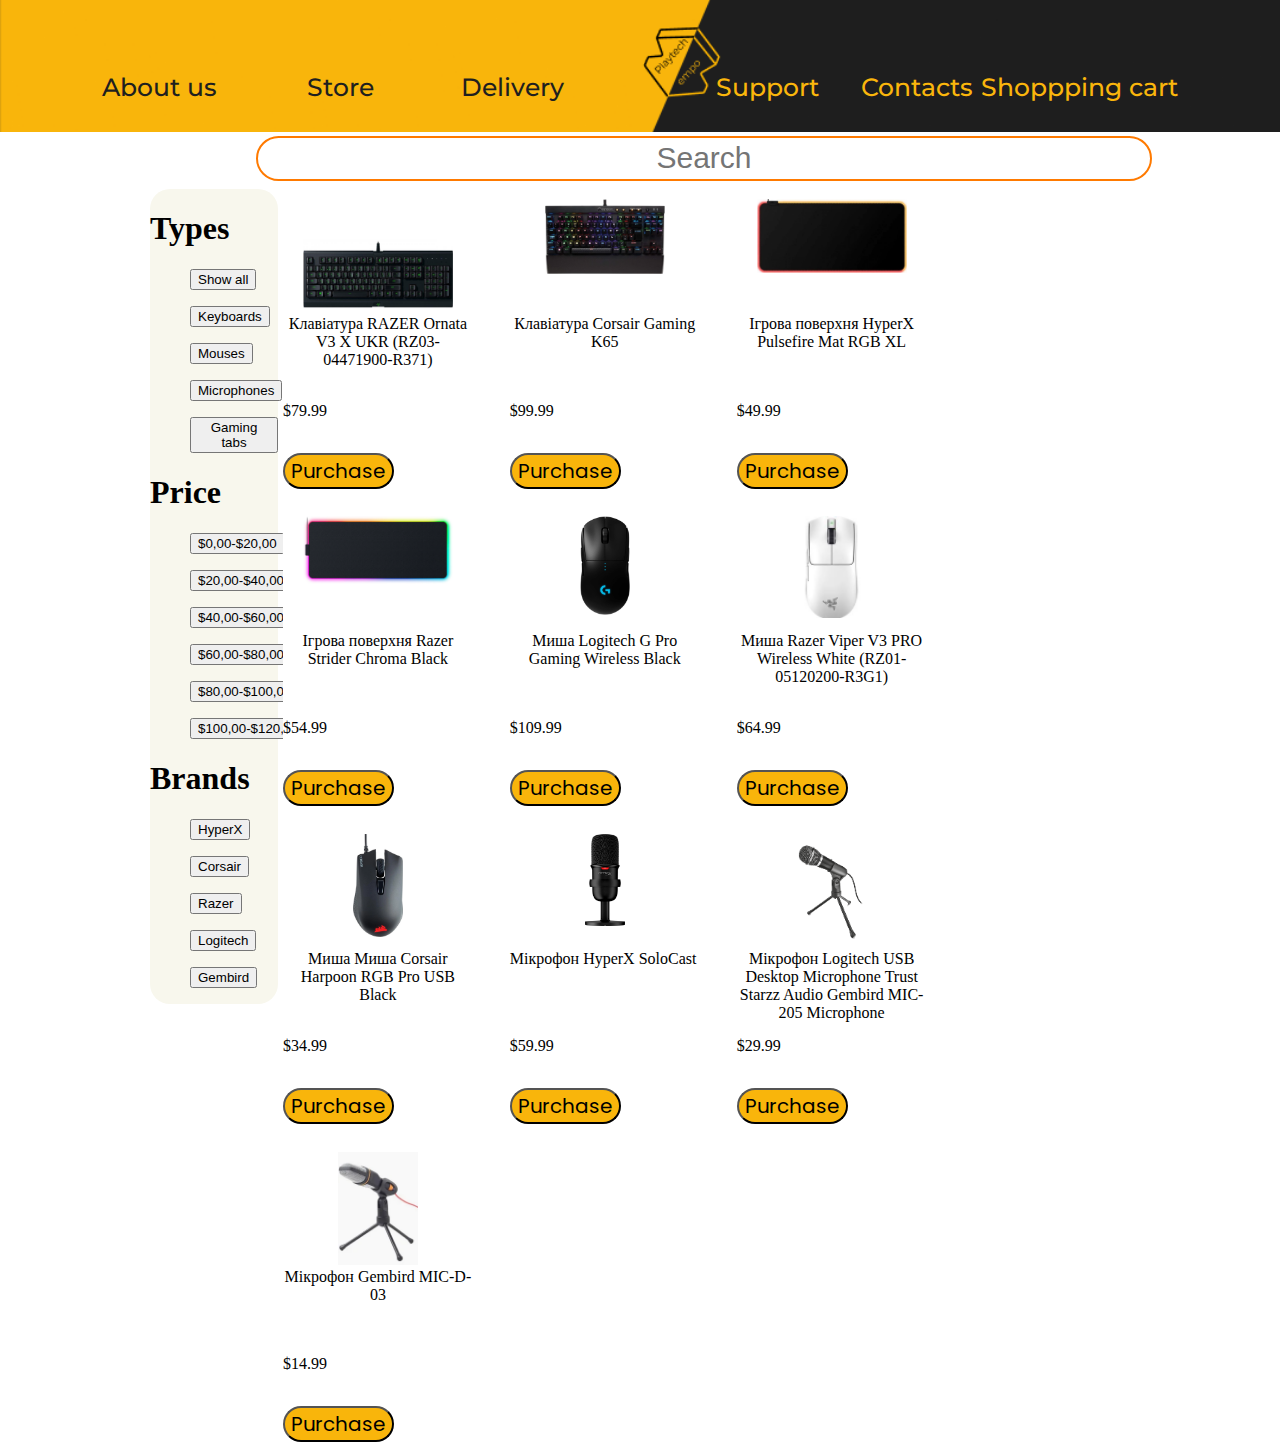
<file: index.html>
<!DOCTYPE html>
<html>
<head>
  	<meta charset="utf-8">
  	<meta name="viewport" content="initial-scale=1, width=device-width">
  	
  	<link rel="stylesheet"  href="./style.css" />
  	<link rel="stylesheet" href="https://fonts.googleapis.com/css2?family=Inter:wght@400&display=swap" />
  	<link rel="stylesheet" href="https://fonts.googleapis.com/css2?family=Montserrat:wght@400;500&display=swap" />
  	<link rel="stylesheet" href="https://fonts.googleapis.com/css2?family=Poppins:wght@300;400;600&display=swap" />
  	
  	
  	
</head>
<body>
    <img class="header-icon" alt="" src="pr.png">
      <a class="btn-aboutus" href="aboutus.html">About us</a>
      <a class="btn-store" href="index.html">Store</a>
      <a class="btn-delivery" href="delivery.html">Delivery</a>
      <a class="btn-support" href="support.html">Support</a>
      <a class="btn-contacts" href="contacts.html">Contacts</a>
      <a class="btn-bucket" href="bucket.html">Shoppping cart</a>
      <div class="page1">
        <div class="filtr">
          <h1>Types</h1>
          <div uk-filter="target: .js-filter">
            <div class="uk-grid-small uk-grid-divider uk-child-width-auto" uk-grid>
                <div>
                    <ul class="uk-subnav uk-subnav-pill" uk-margin>
                      <p><button class="btn" onclick="filterSelection('all')"> Show all</button></p>
                    </ul>
                </div>
                <div>
                    <ul class="uk-subnav uk-subnav-pill" uk-margin>
                        <p><button class="btn" onclick="filterSelection('keyboard')">Keyboards</button></p>
                        <p><button class="btn" onclick="filterSelection('mouse')">Mouses</button></p>
                        <p><button class="btn" onclick="filterSelection('microphone')">Microphones</button></p>
                        <p><button class="btn" onclick="filterSelection('gamingtab')">Gaming tabs</button></p>
                    </ul>
                </div>
                <div>
            <h1>Price</h1>
                    <ul class="uk-subnav uk-subnav-pill" uk-margin>
                        <p><button class="btn" onclick="filterSelection('0-20')">$0,00-$20,00</button></p>
                        <p><button class="btn" onclick="filterSelection('20-40')">$20,00-$40,00</button></p>
                        <p><button class="btn" onclick="filterSelection('40-60')">$40,00-$60,00</button></p>
                        <p><button class="btn" onclick="filterSelection('60-80')">$60,00-$80,00</button></p>
                        <p><button class="btn" onclick="filterSelection('80-100')">$80,00-$100,00</button></p>
                        <p><button class="btn" onclick="filterSelection('100-120')">$100,00-$120,00</button></p>
                    </ul>
                </div>
                <div>
            <h1>Brands</h1>
                  <ul class="uk-subnav uk-subnav-pill" uk-margin>
                    <p><button class="btn" onclick="filterSelection('hyperx')">HyperX</button></p>
                    <p><button class="btn" onclick="filterSelection('corsair')">Corsair</button></p>
                    <p><button class="btn" onclick="filterSelection('razer')">Razer</button></p>
                    <p><button class="btn" onclick="filterSelection('logitech')">Logitech</button></p>
                    <p><button class="btn" onclick="filterSelection('gembird')">Gembird</button></p>
                  </ul>
              </div>
            </div>
          </div>
          <ul class="js-filter uk-child-width-1-2 uk-child-width-1-3@m uk-text-center" uk-grid="masonry: true"></ul>
        </div>
        <input type="text" class="search" placeholder="Search">
        <div class="catalog">
          <div class="filterDiv keyboard 60-80 razer">
            <div class="container">
              <center><div class="photo"><img src="keyboardrazer.jpg" width="150px" heigth="150px"></div></center>
              <div class="nazva">Клавіатура RAZER Ornata V3 X UKR (RZ03-04471900-R371)</div>
              <div class="price">$79.99</div>
              <input type="button" class="purchasebtn" value="Purchase">
            </div>
          </div>
          <div class="filterDiv keyboard 80-100 corsair">
            <div class="container">
              <center><div class="photo"><img src="keyboardcorsair.webp" width="120px" heigth="150px"></div></center>
              <div class="nazva">Клавіатура Corsair Gaming K65</div>
              <div class="price">$99.99</div>
              <input type="button" class="purchasebtn" value="Purchase">
            </div>
          </div>
          <div class="filterDiv gamingtab 40-60 hyperx">
            <div class="container">
              <center><div class="photo"><img src="gamingtabhyperx1.png" width="150px" heigth="150px"></div></center>
              <div class="nazva">Ігрова поверхня HyperX Pulsefire Mat RGB XL</div>
              <div class="price">$49.99</div>
              <input type="button" class="purchasebtn" value="Purchase">
            </div>
          </div>
          <div class="filterDiv gamingtab 40-60 hyperx">
            <div class="container">
              <center><div class="photo"><img src="gamingtabhyperx2.png" width="150px" heigth="150px"></div></center>
              <div class="nazva">Ігрова поверхня Razer Strider Chroma Black</div>
              <div class="price">$54.99</div>
              <input type="button" class="purchasebtn" value="Purchase">
            </div>
          </div>
          <div class="filterDiv mouse 100-120 hyperx">
            <div class="container">
              <center><div class="photo"><img src="mouselogitech.webp" width="50px" heigth="100px"></div></center>
              <center><div class="nazva">Миша Logitech G Pro Gaming Wireless Black</div></center>
              <center><div class="price">$109.99</div></center>
              <input type="button" class="purchasebtn" value="Purchase">
            </div>
          </div>
          <div class="filterDiv mouse 60-80 razer">
            <div class="container">
              <center><div class="photo"><img src="mouserazer.png" width="100px" heigth="100px"></div></center>
              <center><div class="nazva">Миша Razer Viper V3 PRO Wireless White (RZ01-05120200-R3G1)</div></center>
              <center><div class="price">$64.99</div></center>
              <input type="button" class="purchasebtn" value="Purchase">
            </div>
          </div>
          <div class="filterDiv mouse 20-40 corsair">
            <div class="container">
              <center><div class="photo"><img src="mousecorsair.webp" width="50px" heigth="100px"></div></center>
              <center><div class="nazva">Миша Миша Corsair Harpoon RGB Pro USB Black </div></center>
              <center><div class="price">$34.99</div></center>
              <input type="button" class="purchasebtn" value="Purchase">
            </div>
          </div>
          <div class="filterDiv microphone 40-60 hyperx">
            <div class="container">
              <center><div class="photo"><img src="michyperx.png" width="40px" heigth="100px"></div></center>
              <center><div class="nazva">Мікрофон HyperX SoloCast</div></center>
              <center><div class="price">$59.99</div></center>
              <input type="button" class="purchasebtn" value="Purchase">
            </div>
          </div>
          <div class="filterDiv microphone 20-40 logitech">
            <div class="container">
              <center><div class="photo"><img src="miclogitech.png" width="150px" heigth="100px"></div></center>
              <center><div class="nazva">Мікрофон Logitech USB Desktop Microphone Trust Starzz Audio Gembird MIC-205 Microphone</div></center>
              <center><div class="price">$29.99</div></center>
              <input type="button" class="purchasebtn" value="Purchase">
            </div>
          </div>
          <div class="filterDiv microphone 0-20 gembird">
            <div class="container">
              <center><div class="photo"><img src="micgembird.webp" width="80px" heigth="100px"></div></center>
              <center><div class="nazva">Мікрофон Gembird MIC-D-03</div></center>
              <center><div class="price">$14.99</div></center>
              <input type="button" class="purchasebtn" value="Purchase">
            </div>
          </div>
        </div>
        <script src="script.js"></script>
</file>
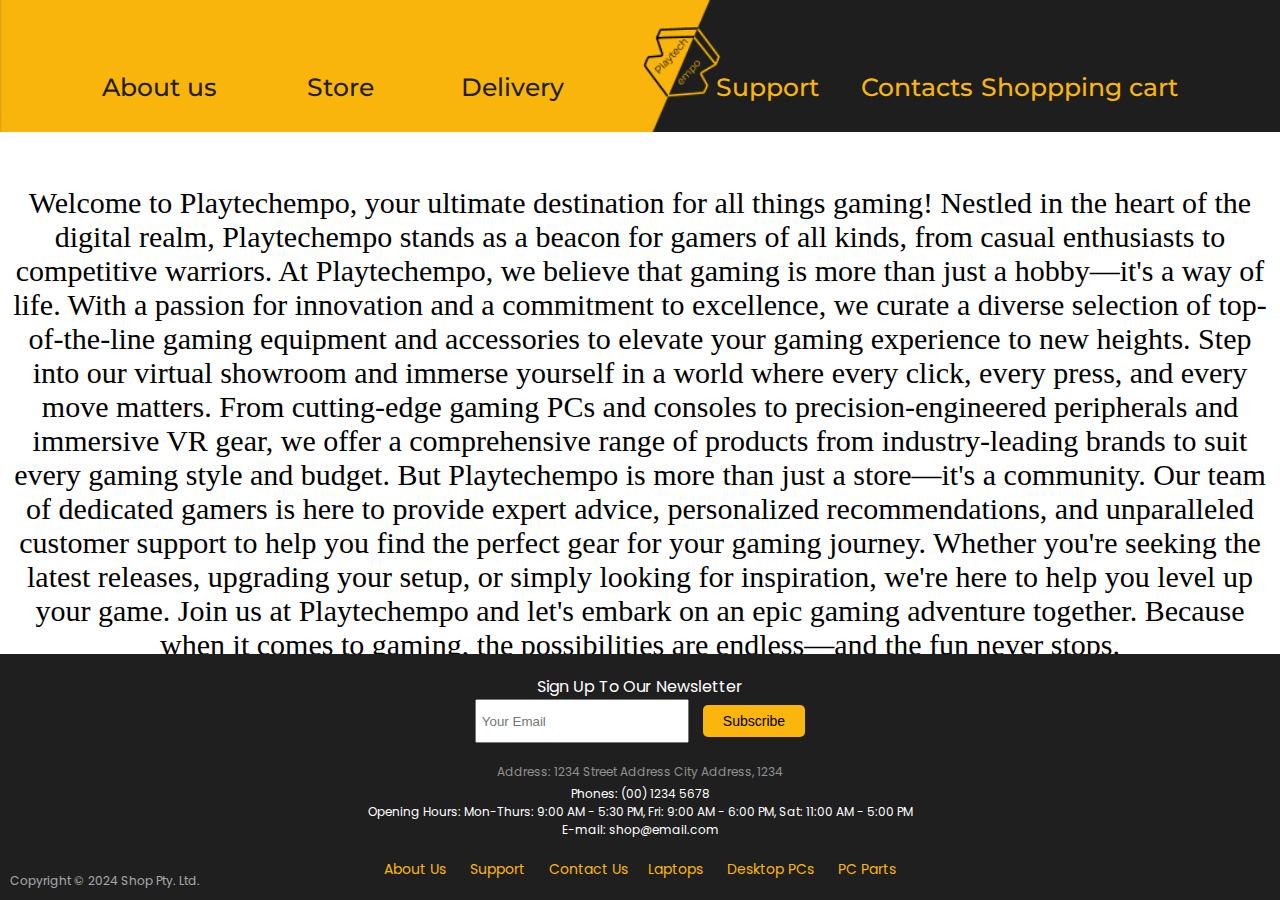
<file: aboutus.html>
<!DOCTYPE html>
<html>
<head>
  	<meta charset="utf-8">
  	<meta name="viewport" content="initial-scale=1, width=device-width">
  	<link rel="stylesheet" href="https://fonts.googleapis.com/css2?family=Inter:wght@400&display=swap" />
  	<link rel="stylesheet" href="https://fonts.googleapis.com/css2?family=Montserrat:wght@400;500&display=swap" />
  	<link rel="stylesheet" href="https://fonts.googleapis.com/css2?family=Poppins:wght@300;400;600&display=swap" />
    <style>
    body {
    margin: 0;
    line-height: normal;
    }

    .header-icon {
    position: relative;
    top: 0px;
    left: 0px;
    width: 100%;
    height: 15%;
    }

    .btn-aboutus{
    position: absolute;
    top: 8%;
    left: 8%;
    text-align: center; 
    color: #1F1F1F; 
    font-size: 25px; 
    font-family: Montserrat; 
    font-weight: 500; 
    word-wrap: break-word;
    text-decoration: none;
    }

    .btn-store{
    position: absolute;
    top: 8%;
    left: 24%;
    text-align: center; 
    color: #1F1F1F; 
    font-size: 25px; 
    font-family: Montserrat; 
    font-weight: 500; 
    word-wrap: break-word;
    text-decoration: none;
    }

    .btn-delivery{
    position: absolute;
    top: 8%;
    left: 36%;
    text-align: center; 
    color: #1F1F1F; 
    font-size: 25px; 
    font-family: Montserrat; 
    font-weight: 500; 
    word-wrap: break-word;
    text-decoration: none;
    }

    .btn-support{
    position: absolute;
    top: 8%;
    right: 36%;
    font-size: 25px;
    font-weight: 500;
    font-family: Montserrat;
    color: #fab60c;
    text-align: center;
    cursor: pointer;
    text-decoration: none;
    }

    .btn-contacts{
    position: absolute;
    top: 8%;
    right: 24%;
    font-size: 25px;
    font-weight: 500;
    font-family: Montserrat;
    color: #fab60c;
    text-align: center;
    cursor: pointer;
    text-decoration: none;
    }

    .btn-bucket{
    position: absolute;
    top: 8%;
    right: 8%;
    font-size: 25px;
    font-weight: 500;
    font-family: Montserrat;
    color: #fab60c;
    text-align: center;
    cursor: pointer;
    text-decoration: none;
    }

    .txt1{
    position: relative;
    top: 50px;
    left: 0px;
    font-size: 30px;
    text-align: center;
    margin-left: 10px;
    margin-right: 10px;
    }


.address {
    margin-block-start: 0;
    margin-block-end: 4px;
    color: rgba(255, 255, 255, 0.5);
}


.footer {
    width: 100%;
    position: fixed;
    bottom: 0; 
    height: auto; 
    text-align: center; 
    font-size: 14px;
    color: #fff;
    font-family: Poppins;
    background-color: #1f1f1f; 
    padding: 20px 0; 
}
.copyright {
    position: absolute;
    bottom: 10px;
    left: 10px;
    font-size: 12px; 
    opacity: 0.6;
}

.newsletter {
    margin-bottom: 20px; 
}

.newsletter-text {
    font-size: 16px; 
}

.newsletter-input {
    width: 200px; 
    height: 30px; 
    margin-right: 10px; 
    padding: 5px; 
}

.subscribe-btn {
    background-color: #fab60c; 
    color: #000; 
    border: none;
    border-radius: 5px;
    padding: 8px 20px; 
    cursor: pointer;
    font-size: 14px; 
}

.contact-info {
    margin-bottom: 20px; 
}

.address,
.phones,
.hours,
.email {
    font-size: 12px;
}

.additional-info {
    display: flex;
    justify-content: center; 
}

.additional-info a {
    color: #fab60c; 
    margin: 0 10px; 
    text-decoration: none;
}

.additional-info a:hover {
    text-decoration: underline; 
}  
    </style>
</head>
<body>
    <div class="header">
    <img class="header-icon" alt="" src="pr.png">
        <a class="btn-aboutus" href="aboutus.html">About us</a>
        <a class="btn-store" href="index.html">Store</a>
        <a class="btn-delivery" href="delivery.html">Delivery</a>
        <a class="btn-support" href="support.html">Support</a>
        <a class="btn-contacts" href="contacts.html">Contacts</a>
        <a class="btn-bucket" href="bucket.html">Shoppping cart</a>
    <div class="txt1">Welcome to Playtechempo, your ultimate destination for all things gaming! Nestled in the heart of the digital realm, Playtechempo stands as a beacon for gamers of all kinds, from casual enthusiasts to competitive warriors.
        At Playtechempo, we believe that gaming is more than just a hobby—it's a way of life. With a passion for innovation and a commitment to excellence, we curate a diverse selection of top-of-the-line gaming equipment and accessories to elevate your gaming experience to new heights.
        Step into our virtual showroom and immerse yourself in a world where every click, every press, and every move matters. From cutting-edge gaming PCs and consoles to precision-engineered peripherals and immersive VR gear, we offer a comprehensive range of products from industry-leading brands to suit every gaming style and budget.
        But Playtechempo is more than just a store—it's a community. Our team of dedicated gamers is here to provide expert advice, personalized recommendations, and unparalleled customer support to help you find the perfect gear for your gaming journey. Whether you're seeking the latest releases, upgrading your setup, or simply looking for inspiration, we're here to help you level up your game.
        Join us at Playtechempo and let's embark on an epic gaming adventure together. Because when it comes to gaming, the possibilities are endless—and the fun never stops.</div>
        <div class="footer">
            <div class="copyright">Copyright © 2024 Shop Pty. Ltd.</div>
            <div class="newsletter">
                <div class="newsletter-text">Sign Up To Our Newsletter</div>
                <input type="email" class="newsletter-input" placeholder="Your Email">
                <button class="subscribe-btn">Subscribe</button>
            </div>
            <div class="contact-info">
                <div class="address">Address: 1234 Street Address City Address, 1234</div>
                <div class="phones">Phones: (00) 1234 5678</div>
                <div class="hours">Opening Hours: Mon-Thurs: 9:00 AM - 5:30 PM, Fri: 9:00 AM - 6:00 PM, Sat: 11:00 AM - 5:00 PM</div>
                <div class="email">E-mail: shop@email.com</div>
            </div>
            <div class="additional-info">
                <div class="about-links">
                    <a href="aboutus.html">About Us</a>
                    <a href="support.html">Support</a>
                    <a href="contacts.html">Contact Us</a>
                </div>
                <div class="product-categories">
                    <a href="index.html">Laptops</a>
                    <a href="index.html">Desktop PCs</a>
                    <a href="index.html">PC Parts</a>
                </div>
            </div>
        </div>
        
</body>
</file>
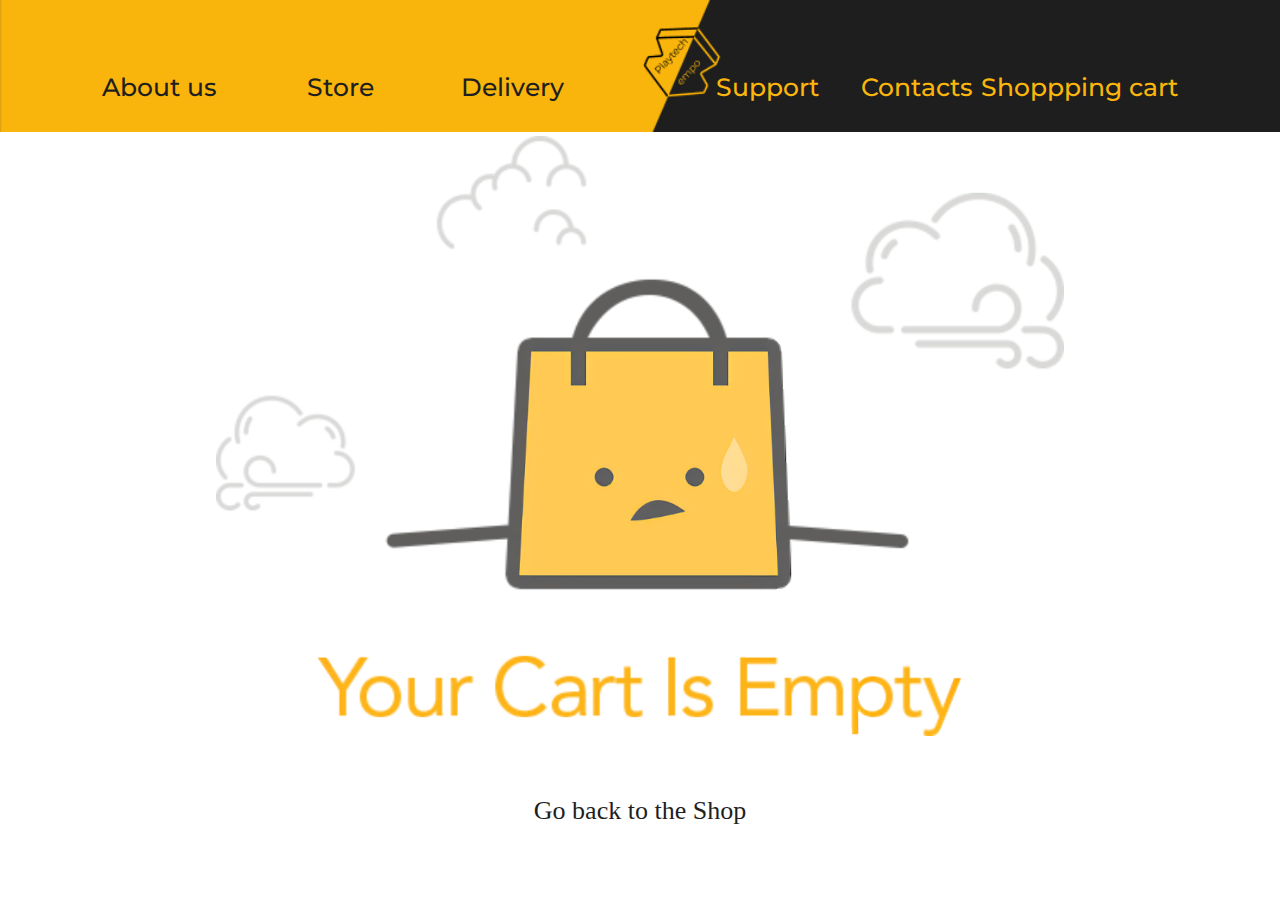
<file: bucket.html>
<!DOCTYPE html>
<html>
<head>
  	<meta charset="utf-8">
  	<meta name="viewport" content="initial-scale=1, width=device-width">
  	
  	<link rel="stylesheet"  href="./style.css"/>
  	<link rel="stylesheet" href="https://fonts.googleapis.com/css2?family=Inter:wght@400&display=swap" />
  	<link rel="stylesheet" href="https://fonts.googleapis.com/css2?family=Montserrat:wght@400;500&display=swap" />
  	<link rel="stylesheet" href="https://fonts.googleapis.com/css2?family=Poppins:wght@300;400;600&display=swap" />
  	<style>
    .empty {
    display: block;
    margin: 0 auto;
    max-width: 100%; 
    height: 600px; 
    }
    .empty-container {
    text-align: center; 
    }

    .go-back-link {
    margin-top: 60px;
    font-size: 26px;
    text-align: center;
    }

    .go-back-link a {
    text-decoration: none;  
    color:#1f1f1f; 
    }

    </style>
  	
  	
</head>
<body>
    <div class="header">
        <img class="header-icon" alt="" src="pr.png">
            <a class="btn-aboutus" href="aboutus.html">About us</a>
            <a class="btn-store" href="index.html">Store</a>
            <a class="btn-delivery" href="delivery.html">Delivery</a>
            <a class="btn-support" href="support.html">Support</a>
            <a class="btn-contacts" href="contacts.html">Contacts</a>
            <a class="btn-bucket" href="bucket.html">Shoppping cart</a>
    </div>
    <img class="empty" alt="" src="empty-cart.png">
    <p class="go-back-link"><a href="index.html">Go back to the Shop</a></p>
    
</body>
</file>
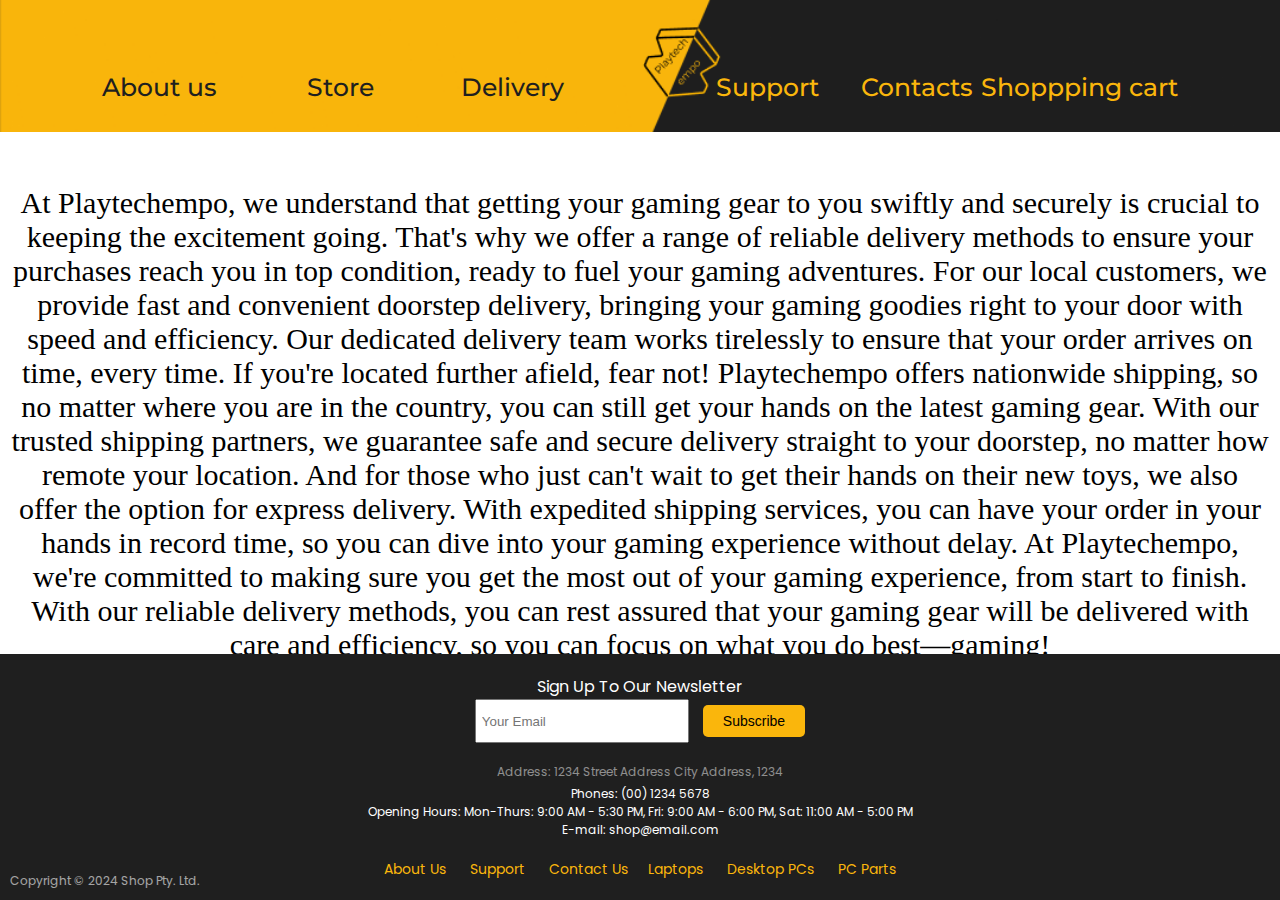
<file: delivery.html>
<!DOCTYPE html>
<html>
<head>
  	<meta charset="utf-8">
  	<meta name="viewport" content="initial-scale=1, width=device-width">
  	<link rel="stylesheet" href="https://fonts.googleapis.com/css2?family=Inter:wght@400&display=swap" />
  	<link rel="stylesheet" href="https://fonts.googleapis.com/css2?family=Montserrat:wght@400;500&display=swap" />
  	<link rel="stylesheet" href="https://fonts.googleapis.com/css2?family=Poppins:wght@300;400;600&display=swap" />
    <style>
        body {
    margin: 0;
    line-height: normal;
    }

    .header-icon {
    position: relative;
    top: 0px;
    left: 0px;
    width: 100%;
    height: 15%;
    }

    .btn-aboutus{
    position: absolute;
    top: 8%;
    left: 8%;
    text-align: center; 
    color: #1F1F1F; 
    font-size: 25px; 
    font-family: Montserrat; 
    font-weight: 500; 
    word-wrap: break-word;
    text-decoration: none;
    }

    .btn-store{
    position: absolute;
    top: 8%;
    left: 24%;
    text-align: center; 
    color: #1F1F1F; 
    font-size: 25px; 
    font-family: Montserrat; 
    font-weight: 500; 
    word-wrap: break-word;
    text-decoration: none;
    }

    .btn-delivery{
    position: absolute;
    top: 8%;
    left: 36%;
    text-align: center; 
    color: #1F1F1F; 
    font-size: 25px; 
    font-family: Montserrat; 
    font-weight: 500; 
    word-wrap: break-word;
    text-decoration: none;
    }

    .btn-support{
    position: absolute;
    top: 8%;
    right: 36%;
    font-size: 25px;
    font-weight: 500;
    font-family: Montserrat;
    color: #fab60c;
    text-align: center;
    cursor: pointer;
    text-decoration: none;
    }

    .btn-contacts{
    position: absolute;
    top: 8%;
    right: 24%;
    font-size: 25px;
    font-weight: 500;
    font-family: Montserrat;
    color: #fab60c;
    text-align: center;
    cursor: pointer;
    text-decoration: none;
    }

    .btn-bucket{
    position: absolute;
    top: 8%;
    right: 8%;
    font-size: 25px;
    font-weight: 500;
    font-family: Montserrat;
    color: #fab60c;
    text-align: center;
    cursor: pointer;
    text-decoration: none;
    }
    .txt1{
    position: relative;
    top: 50px;
    left: 0px;
    font-size: 30px;
    text-align: center;
    margin-left: 10px;
    margin-right: 10px;
    }


    .address {
        margin-block-start: 0;
        margin-block-end: 4px;
        color: rgba(255, 255, 255, 0.5);
    }


    .footer {
        width: 100%;
        position: fixed;
        bottom: 0; 
        height: auto; 
        text-align: center; 
        font-size: 14px;
        color: #fff;
        font-family: Poppins;
        background-color: #1f1f1f; 
        padding: 20px 0; 
    }
    .copyright {
        position: absolute;
        bottom: 10px;
        left: 10px;
        font-size: 12px; 
        opacity: 0.6;
    }

    .newsletter {
        margin-bottom: 20px; 
    }

    .newsletter-text {
        font-size: 16px; 
    }

    .newsletter-input {
        width: 200px; 
        height: 30px; 
        margin-right: 10px; 
        padding: 5px; 
    }

    .subscribe-btn {
        background-color: #fab60c; 
        color: #000; 
        border: none;
        border-radius: 5px;
        padding: 8px 20px; 
        cursor: pointer;
        font-size: 14px; 
    }

    .contact-info {
        margin-bottom: 20px; 
    }

    .address,
    .phones,
    .hours,
    .email {
        font-size: 12px;
    }

    .additional-info {
        display: flex;
        justify-content: center; 
    }

    .additional-info a {
        color: #fab60c; 
        margin: 0 10px; 
        text-decoration: none;
    }

    .additional-info a:hover {
        text-decoration: underline; 
    }  
    </style>
  	
  	
  	
</head>
<body>
    <div class="header">
        <img class="header-icon" alt="" src="pr.png">
        <a class="btn-aboutus" href="aboutus.html">About us</a>
        <a class="btn-store" href="index.html">Store</a>
        <a class="btn-delivery" href="delivery.html">Delivery</a>
        <a class="btn-support" href="support.html">Support</a>
        <a class="btn-contacts" href="contacts.html">Contacts</a>
        <a class="btn-bucket" href="bucket.html">Shoppping cart</a>
        <div class="txt1">At Playtechempo, we understand that getting your gaming gear to you swiftly and securely is crucial to keeping the excitement going. That's why we offer a range of reliable delivery methods to ensure your purchases reach you in top condition, ready to fuel your gaming adventures.
        For our local customers, we provide fast and convenient doorstep delivery, bringing your gaming goodies right to your door with speed and efficiency. Our dedicated delivery team works tirelessly to ensure that your order arrives on time, every time.
        If you're located further afield, fear not! Playtechempo offers nationwide shipping, so no matter where you are in the country, you can still get your hands on the latest gaming gear. With our trusted shipping partners, we guarantee safe and secure delivery straight to your doorstep, no matter how remote your location.
        And for those who just can't wait to get their hands on their new toys, we also offer the option for express delivery. With expedited shipping services, you can have your order in your hands in record time, so you can dive into your gaming experience without delay.
        At Playtechempo, we're committed to making sure you get the most out of your gaming experience, from start to finish. With our reliable delivery methods, you can rest assured that your gaming gear will be delivered with care and efficiency, so you can focus on what you do best—gaming!</div>
    </div>
    <div class="footer">
        <div class="copyright">Copyright © 2024 Shop Pty. Ltd.</div>
        <div class="newsletter">
            <div class="newsletter-text">Sign Up To Our Newsletter</div>
            <input type="email" class="newsletter-input" placeholder="Your Email">
            <button class="subscribe-btn">Subscribe</button>
        </div>
        <div class="contact-info">
            <div class="address">Address: 1234 Street Address City Address, 1234</div>
            <div class="phones">Phones: (00) 1234 5678</div>
            <div class="hours">Opening Hours: Mon-Thurs: 9:00 AM - 5:30 PM, Fri: 9:00 AM - 6:00 PM, Sat: 11:00 AM - 5:00 PM</div>
            <div class="email">E-mail: shop@email.com</div>
        </div>
        <div class="additional-info">
            <div class="about-links">
                <a href="aboutus.html">About Us</a>
                <a href="support.html">Support</a>
                <a href="contacts.html">Contact Us</a>
            </div>
            <div class="product-categories">
                <a href="index.html">Laptops</a>
                <a href="index.html">Desktop PCs</a>
                <a href="index.html">PC Parts</a>
            </div>
        </div>
    </div>
</body>
</file>
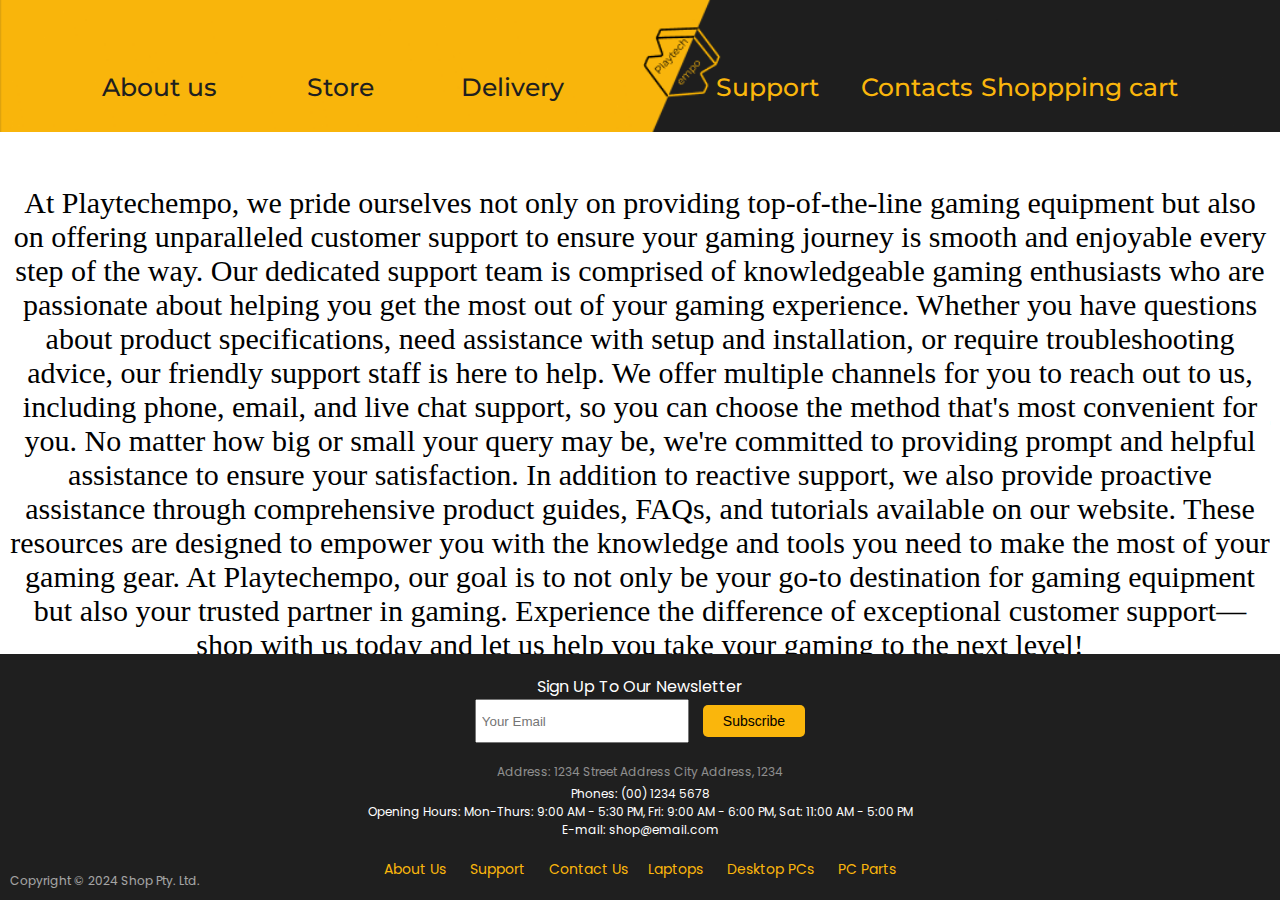
<file: support.html>
<!DOCTYPE html>
<html>
<head>
  	<meta charset="utf-8">
  	<meta name="viewport" content="initial-scale=1, width=device-width">
  	<link rel="stylesheet" href="https://fonts.googleapis.com/css2?family=Inter:wght@400&display=swap" />
  	<link rel="stylesheet" href="https://fonts.googleapis.com/css2?family=Montserrat:wght@400;500&display=swap" />
  	<link rel="stylesheet" href="https://fonts.googleapis.com/css2?family=Poppins:wght@300;400;600&display=swap" />
    <style>
    body {
    margin: 0;
    line-height: normal;
    }

    .header-icon {
    position: relative;
    top: 0px;
    left: 0px;
    width: 100%;
    height: 15%;
    }

    .btn-aboutus{
    position: absolute;
    top: 8%;
    left: 8%;
    text-align: center; 
    color: #1F1F1F; 
    font-size: 25px; 
    font-family: Montserrat; 
    font-weight: 500; 
    word-wrap: break-word;
    text-decoration: none;
    }

    .btn-store{
    position: absolute;
    top: 8%;
    left: 24%;
    text-align: center; 
    color: #1F1F1F; 
    font-size: 25px; 
    font-family: Montserrat; 
    font-weight: 500; 
    word-wrap: break-word;
    text-decoration: none;
    }

    .btn-delivery{
    position: absolute;
    top: 8%;
    left: 36%;
    text-align: center; 
    color: #1F1F1F; 
    font-size: 25px; 
    font-family: Montserrat; 
    font-weight: 500; 
    word-wrap: break-word;
    text-decoration: none;
    }

    .btn-support{
    position: absolute;
    top: 8%;
    right: 36%;
    font-size: 25px;
    font-weight: 500;
    font-family: Montserrat;
    color: #fab60c;
    text-align: center;
    cursor: pointer;
    text-decoration: none;
    }

    .btn-contacts{
    position: absolute;
    top: 8%;
    right: 24%;
    font-size: 25px;
    font-weight: 500;
    font-family: Montserrat;
    color: #fab60c;
    text-align: center;
    cursor: pointer;
    text-decoration: none;
    }

    .btn-bucket{
    position: absolute;
    top: 8%;
    right: 8%;
    font-size: 25px;
    font-weight: 500;
    font-family: Montserrat;
    color: #fab60c;
    text-align: center;
    cursor: pointer;
    text-decoration: none;
    }
    .txt1{
    position: relative;
    top: 50px;
    left: 0px;
    font-size: 30px;
    text-align: center;
    margin-left: 10px;
    margin-right: 10px;
    }


    .address {
        margin-block-start: 0;
        margin-block-end: 4px;
        color: rgba(255, 255, 255, 0.5);
    }


    .footer {
        width: 100%;
        position: fixed;
        bottom: 0; 
        height: auto; 
        text-align: center; 
        font-size: 14px;
        color: #fff;
        font-family: Poppins;
        background-color: #1f1f1f; 
        padding: 20px 0; 
    }
    .copyright {
        position: absolute;
        bottom: 10px;
        left: 10px;
        font-size: 12px; 
        opacity: 0.6;
    }

    .newsletter {
        margin-bottom: 20px; 
    }

    .newsletter-text {
        font-size: 16px; 
    }

    .newsletter-input {
        width: 200px; 
        height: 30px; 
        margin-right: 10px; 
        padding: 5px; 
    }

    .subscribe-btn {
        background-color: #fab60c; 
        color: #000; 
        border: none;
        border-radius: 5px;
        padding: 8px 20px; 
        cursor: pointer;
        font-size: 14px; 
    }

    .contact-info {
        margin-bottom: 20px; 
    }

    .address,
    .phones,
    .hours,
    .email {
        font-size: 12px;
    }

    .additional-info {
        display: flex;
        justify-content: center; 
    }

    .additional-info a {
        color: #fab60c; 
        margin: 0 10px; 
        text-decoration: none;
    }

    .additional-info a:hover {
        text-decoration: underline; 
    }  
  </style>
  	
  	
  	
</head>
<body>
  	
<div class="header">
    <img class="header-icon" alt="" src="pr.png">
    <a class="btn-aboutus" href="aboutus.html">About us</a>
    <a class="btn-store" href="index.html">Store</a>
    <a class="btn-delivery" href="delivery.html">Delivery</a>
    <a class="btn-support" href="support.html">Support</a>
    <a class="btn-contacts" href="contacts.html">Contacts</a>
    <a class="btn-bucket" href="bucket.html">Shoppping cart</a>
      <div class="txt1">At Playtechempo, we pride ourselves not only on providing top-of-the-line gaming equipment but also on offering unparalleled customer support to ensure your gaming journey is smooth and enjoyable every step of the way.
        Our dedicated support team is comprised of knowledgeable gaming enthusiasts who are passionate about helping you get the most out of your gaming experience. Whether you have questions about product specifications, need assistance with setup and installation, or require troubleshooting advice, our friendly support staff is here to help.
        We offer multiple channels for you to reach out to us, including phone, email, and live chat support, so you can choose the method that's most convenient for you. No matter how big or small your query may be, we're committed to providing prompt and helpful assistance to ensure your satisfaction.
        In addition to reactive support, we also provide proactive assistance through comprehensive product guides, FAQs, and tutorials available on our website. These resources are designed to empower you with the knowledge and tools you need to make the most of your gaming gear.
        At Playtechempo, our goal is to not only be your go-to destination for gaming equipment but also your trusted partner in gaming. Experience the difference of exceptional customer support—shop with us today and let us help you take your gaming to the next level!
      </div>
      <div class="footer">
        <div class="copyright">Copyright © 2024 Shop Pty. Ltd.</div>
        <div class="newsletter">
            <div class="newsletter-text">Sign Up To Our Newsletter</div>
            <input type="email" class="newsletter-input" placeholder="Your Email">
            <button class="subscribe-btn">Subscribe</button>
        </div>
        <div class="contact-info">
            <div class="address">Address: 1234 Street Address City Address, 1234</div>
            <div class="phones">Phones: (00) 1234 5678</div>
            <div class="hours">Opening Hours: Mon-Thurs: 9:00 AM - 5:30 PM, Fri: 9:00 AM - 6:00 PM, Sat: 11:00 AM - 5:00 PM</div>
            <div class="email">E-mail: shop@email.com</div>
        </div>
        <div class="additional-info">
            <div class="about-links">
                <a href="aboutus.html">About Us</a>
                <a href="support.html">Support</a>
                <a href="contacts.html">Contact Us</a>
            </div>
            <div class="product-categories">
                <a href="index.html">Laptops</a>
                <a href="index.html">Desktop PCs</a>
                <a href="index.html">PC Parts</a>
            </div>
        </div>
    </div>
</file>
<file: style.css>
body {
    margin: 0;
    line-height: normal;
    }

.header-icon {
    position: relative;
    top: 0px;
    left: 0px;
    width: 100%;
    height: 15%;
}

.btn-aboutus{
    position: absolute;
    top: 8%;
    left: 8%;
    text-align: center; 
    color: #1F1F1F; 
    font-size: 25px; 
    font-family: Montserrat; 
    font-weight: 500; 
    word-wrap: break-word;
    text-decoration: none;
}

.btn-store{
    position: absolute;
    top: 8%;
    left: 24%;
    text-align: center; 
    color: #1F1F1F; 
    font-size: 25px; 
    font-family: Montserrat; 
    font-weight: 500; 
    word-wrap: break-word;
    text-decoration: none;
}

.btn-delivery{
    position: absolute;
    top: 8%;
    left: 36%;
    text-align: center; 
    color: #1F1F1F; 
    font-size: 25px; 
    font-family: Montserrat; 
    font-weight: 500; 
    word-wrap: break-word;
    text-decoration: none;
}

.btn-support{
    position: absolute;
    top: 8%;
    right: 36%;
    font-size: 25px;
    font-weight: 500;
    font-family: Montserrat;
    color: #fab60c;
    text-align: center;
    cursor: pointer;
    text-decoration: none;
}

.btn-contacts{
    position: absolute;
    top: 8%;
    right: 24%;
    font-size: 25px;
    font-weight: 500;
    font-family: Montserrat;
    color: #fab60c;
    text-align: center;
    cursor: pointer;
    text-decoration: none;
}

.btn-bucket{
    position: absolute;
    top: 8%;
    right: 8%;
    font-size: 25px;
    font-weight: 500;
    font-family: Montserrat;
    color: #fab60c;
    text-align: center;
    cursor: pointer;
    text-decoration: none;
}


.txt1{
    position: relative;
    top: 50px;
    left: 0px;
    font-size: 30px;
    text-align: center;
    margin-left: 10px;
    margin-right: 10px;
}


.filter1{
    display: flex;
    flex-flow: column;
}

.filtr{
    position: absolute;
    top: 21%;
    left: 150px;
    background: #f8f7ed;
    width: 10%;
    border-radius: 20px;
}


.search{
    width: 70%;
    position: relative;
    border-radius: 30px;
    background-color: #fff;
    border: 2px solid #ff7a00;
    box-sizing: border-box;
    height: 45px;
    left: 20%;
    text-align: center;
    font-size: 30px;
}
.catalog{
    position: relative;
    top: 20%;
    left: 20%;
    width: 70%;
    display: flex;
    flex-wrap: wrap;

}

.container{
    float: left;
    position: relative;
    background-color: #fff;
    text-align: center;
    height: 290px;
    width: 190px;
}

.photo{
    position: relative;
    width: 150px;
    height: 150px;
    text-align: center;
    top: 0px;
}

.price{
    position: absolute;
    top: 70%;
}

.nazva{
    position: absolute;
    top: 40%;
}

.purchasebtn{
    position: absolute;
    background: #F9B50B;
    border-radius: 40px;
    color: black;
    font-size: 20px;
    font-family: Poppins;
    bottom: 0px;
    display: flex;
}

.filterDiv {
    position: relative;
    color: #000000;
    text-align: center;
    display: none;
    margin-top: 2%;
    margin-left: 3%;
    height: 300px;
    width: 200px;
    top: 20%;
    left: 0%;
}
  
.show {
    display: block;
}
.btn:hover {
    background-color: #F9B50B;
}
.btn.active {
    background-color: #EDEFF8;
    border: 5px, solid #EDEFF8
}
</file>
